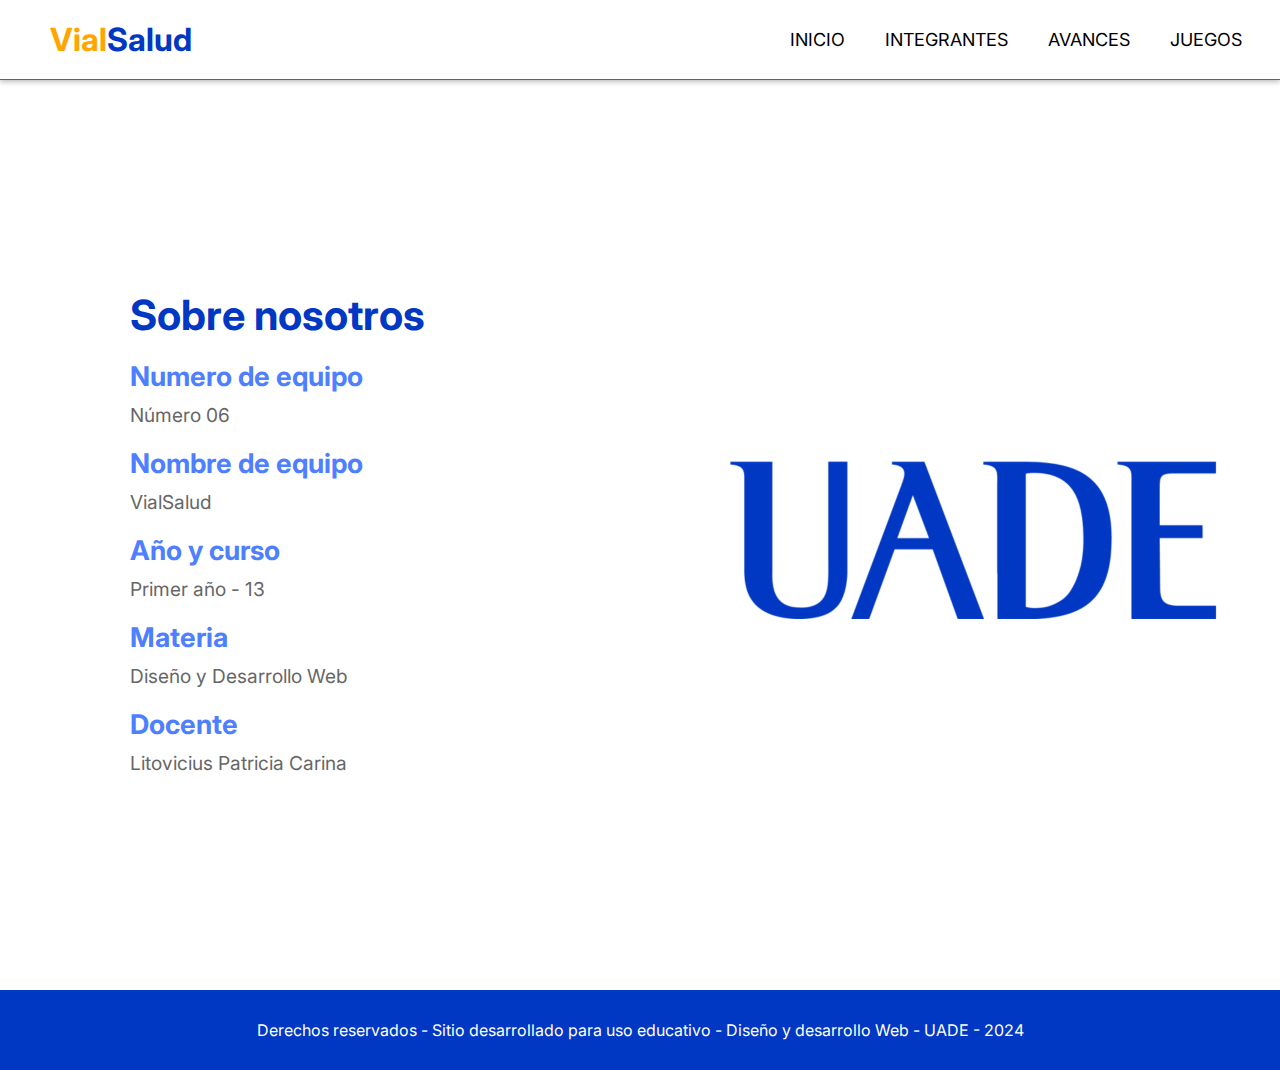
<file: Index.html>
<!DOCTYPE html>
<html lang="en">
<head>
    <meta charset="UTF-8">
    <meta http-equiv="X-UA.Compatible" content="IE=edge">
    <meta name="viewport" content="width=device-width, initial-scale=1.0">
    <title>VialSalud</title>
    <link rel="stylesheet" href="styles.css">
    <link href="https://cdnjs.cloudflare.com/ajax/libs/font-awesome/5.13.0/css/all.min.css" rel="stylesheet">
</head>

<header>
    <nav>
        <input type="checkbox" id="check">
        <label for="check" class="checkbtn">
            <i class="fas fa-bars"></i>
        </label>

        <a href="#"class="enlace">
            <h1 class="logo">Vial<span class="color-acento">Salud</span></h1>
        </a>

        <ul>

            <li><a href="Index.html">inicio</a></li>
            <li><a href="integrantes.html">Integrantes</a></li>
            <li><a href="avances.html">Avances</a></li>
            <li><a href="juegos.html">Juegos</a></li>

        </ul>
    </nav>
</header>


    <body>
        
    



    <div class="inicio">

    <div class="iniinfo">
    <h1>Sobre nosotros</h1>

    <h2>Numero de equipo</h2>
    <p>Número 06</p>

    <h2>Nombre de equipo</h2>
    <p>VialSalud</p>

    <h2>Año y curso</h2>
    <p>Primer año - 13</p>

    <h2>Materia</h2>
    <p>Diseño y Desarrollo Web</p>

    <h2>Docente</h2>
    <p>Litovicius Patricia Carina</p>

</div>
<div class="iniimg">
<img src="imagenes/logouadea.png" alt="Logo uade">


</div>



</div>



    <footer>
        <p>Derechos reservados - Sitio desarrollado para uso educativo - Diseño y desarrollo Web - UADE - 2024</p>
    </footer>
</body>
</html>
</file>
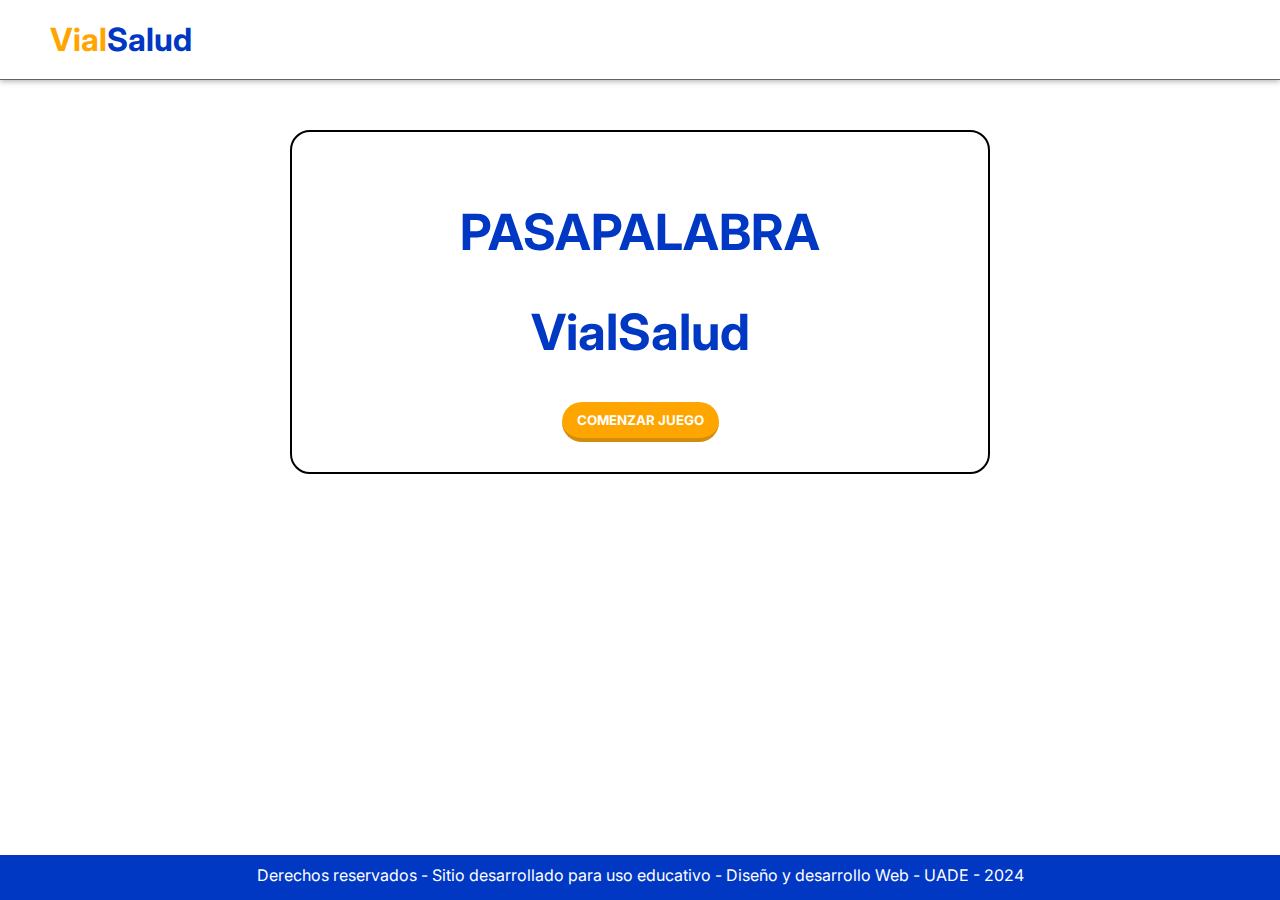
<file: JuegoAlejo/index.html>
<!DOCTYPE html>
<html lang="en">
<head>
    <meta charset="UTF-8">
    <meta http-equiv="X-UA-Compatible" content="IE=edge">
    <meta name="viewport" content="width=device-width, initial-scale=1.0">
    <title>Juego Ferrari</title>
    <link rel="stylesheet" href="estilo.css">
</head>

    <header>
        <nav>
              <input type="checkbox" id="check">
              <label for="check" class="checkbtn">
                  <i class="fas fa-bars"></i>
              </label>
      
              <a href="#"class="enlace">
                  <h1 class="logo">Vial<span class="color-acento">Salud</span></h1>
              </a>
      
              <ul>
      

              </ul>
          </nav>
      
      </header>








<body>
    <section id="pantalla-inicial">
        <h1>PASAPALABRA</h1>
        <h1>VialSalud</h1>
        <button id="comenzar">COMENZAR JUEGO</button>
    </section>
    <section id="pantalla-juego">
        <div class="container">
            <span id="tiempo">60</span>
        </div>
    
        <div class="contendor-pregunta">
            <span id="letra-pregunta">Z</span>
            <h2 id="pregunta">Pregunta...</h2>
            <input type="text" id="respuesta">
            <div class="botones">
                <button id="pasar">Pasa Palabra</button>
            </div>
        </div>
    </section>
    <section id="pantalla-final">
        <h1>Resumen</h1>
        <h3>Acertadas</h3>
        <span id="acertadas">
            10
        </span>
        <h3 id="score">40% de acierto</h3>
        <button id="recomenzar">Jugar de Nuevo</button>
    </section>

      
    <script src="script.js"></script>
</body>

<footer>
    <p>Derechos reservados - Sitio desarrollado para uso educativo - Diseño y desarrollo Web - UADE - 2024</p>
</footer>
</html>
</file>
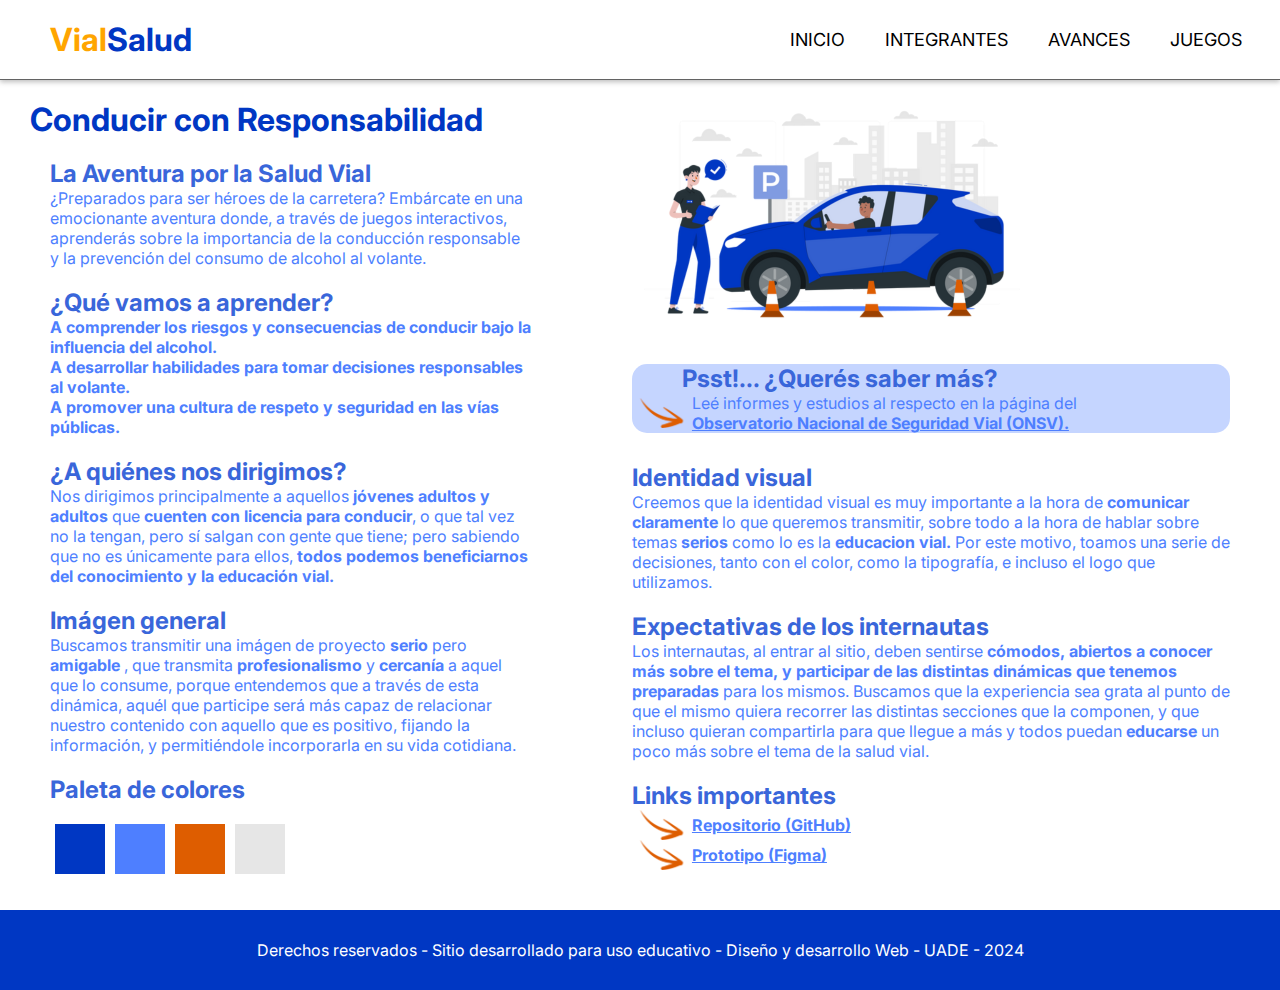
<file: avances.html>
<!DOCTYPE html>
<html lang="en">
<head>
    <meta charset="UTF-8">
    <meta http-equiv="X-UA.Compatible" content="IE=edge">
    <meta name="viewport" content="width=device-width, initial-scale=1.0">
    <title>VialSalud</title>
    <link rel="stylesheet" href="styles.css">
    <link href="https://cdnjs.cloudflare.com/ajax/libs/font-awesome/5.13.0/css/all.min.css" rel="stylesheet">
</head>
<header>
    <nav>
        <input type="checkbox" id="check">
        <label for="check" class="checkbtn">
            <i class="fas fa-bars"></i>
        </label>

        <a href="#"class="enlace">
            <h1 class="logo">Vial<span class="color-acento">Salud</span></h1>
        </a>

        <ul>

            <li><a href="Index.html">inicio</a></li>
            <li><a href="integrantes.html">Integrantes</a></li>
            <li><a href="avances.html">Avances</a></li>
            <li><a href="juegos.html">Juegos</a></li>

        </ul>
    </nav>
</header>



    </div>






</div>



  
  </header>
<body>

<div class="avances">
        
    <div class="avancesizq">
    <h1>Conducir con Responsabilidad</h1>

    <h2>La Aventura por la Salud Vial</h2>

    <p>¿Preparados para ser héroes de la carretera? Embárcate en una emocionante aventura donde, a través de juegos interactivos, aprenderás sobre la importancia de la conducción responsable y la prevención del consumo de alcohol al volante.</p>

    <h2>¿Qué vamos a aprender?</h2>
    <strong><p>A comprender los riesgos y consecuencias de conducir bajo la influencia del alcohol.    </p>
            <p>A desarrollar habilidades para tomar decisiones responsables al volante. </p>
            <p> A promover una cultura de respeto y seguridad en las vías públicas.</p> </strong>
   


    <h2>¿A quiénes nos dirigimos?</h2>
    <p>Nos dirigimos principalmente a aquellos <strong>jóvenes adultos y adultos </strong> que <strong>cuenten con licencia para conducir</strong>, o que tal vez no la tengan, pero sí salgan con gente que tiene; pero sabiendo que no es únicamente para ellos, <strong>todos podemos beneficiarnos del conocimiento y la educación vial.</strong></p>

    <h2>Imágen general</h2>
    <p>Buscamos transmitir una imágen de proyecto <strong> serio </strong> pero <strong>amigable </strong>, que transmita <strong>profesionalismo </strong> y <strong>cercanía </strong> a aquel que lo consume, porque entendemos que a través de esta dinámica, aquél que participe será más capaz de relacionar nuestro contenido con aquello que es positivo, fijando la información, y permitiéndole incorporarla en su vida cotidiana.</p>
    <h2>Paleta de colores</h2>
    <div class="colores">
    <div class="colorprimari"></div>
    <div class="colortext"></div>
    <div class="colorsecundary"></div>
    <div class="colorbackgraund"></div>
    </div>

</div>

<div class="avancesder">

    <img src="imagenes/img.avances.png" alt="imagen">
<div class="fondoazul">
    <h2>Psst!... ¿Querés saber más?</h2>
  <div class="flecha">  
    <img class="flechanaranja" src="imagenes/flecha.png" alt="">
    <p>Leé informes y estudios al respecto en
        la página del <a href="https://www.argentina.gob.ar/seguridadvial/observatoriovialnacional" target="_blank"> <strong class="sub"> Observatorio Nacional de Seguridad Vial (ONSV).</strong></a></p> 
    <p></p></div></div>

    <h2>Identidad visual</h2>
    <p>Creemos que la identidad visual es muy importante a la hora de <strong> comunicar claramente </strong> lo que queremos transmitir, sobre todo a la hora de hablar sobre temas <strong> serios </strong> como lo es la <strong> educacion vial.</strong> Por este motivo, toamos una serie de decisiones, tanto con el color, como la tipografía, e incluso el logo que utilizamos.</p>

    <h2>Expectativas de los internautas</h2>
    <p>Los internautas, al entrar al sitio, deben sentirse <strong> cómodos, abiertos a conocer más sobre el tema, y participar de las distintas dinámicas que tenemos preparadas</strong>  para los mismos. Buscamos que la experiencia sea grata al punto de que el mismo quiera recorrer las distintas secciones que la componen, y que incluso quieran compartirla para que llegue a más y todos puedan <strong>educarse</strong> un poco más sobre el tema de la salud vial.</p>

    <h2>Links importantes</h2>
    <p >

        <div class="links">
            <div class="flecha"> 
            <img class="flechanaranja" src="imagenes/flecha.png" alt=""> <a href="https://github.com/AlejoFC08/VialSalud" target="_blank"><strong class="sub" >Repositorio (GitHub) </strong> </a></div>
            <div class="flecha"> 
            <img class="flechanaranja" src="imagenes/flecha.png" alt=""><a href="https://www.figma.com/design/G3ZzjP03JRy4HFmii9dChA/Concientizacion?node-id=0-1&t=4YzMvN1vvgmhPVJD-0" target="_blank"> <strong class="sub"> Prototipo (Figma)</strong></a>
            </div>
        </div>
        


    </p>

<div class="bajo"></div>

</div>
</div>


        <footer>
            <p>Derechos reservados - Sitio desarrollado para uso educativo - Diseño y desarrollo Web - UADE - 2024</p>
        </footer>


    </body>
    </html>
</file>
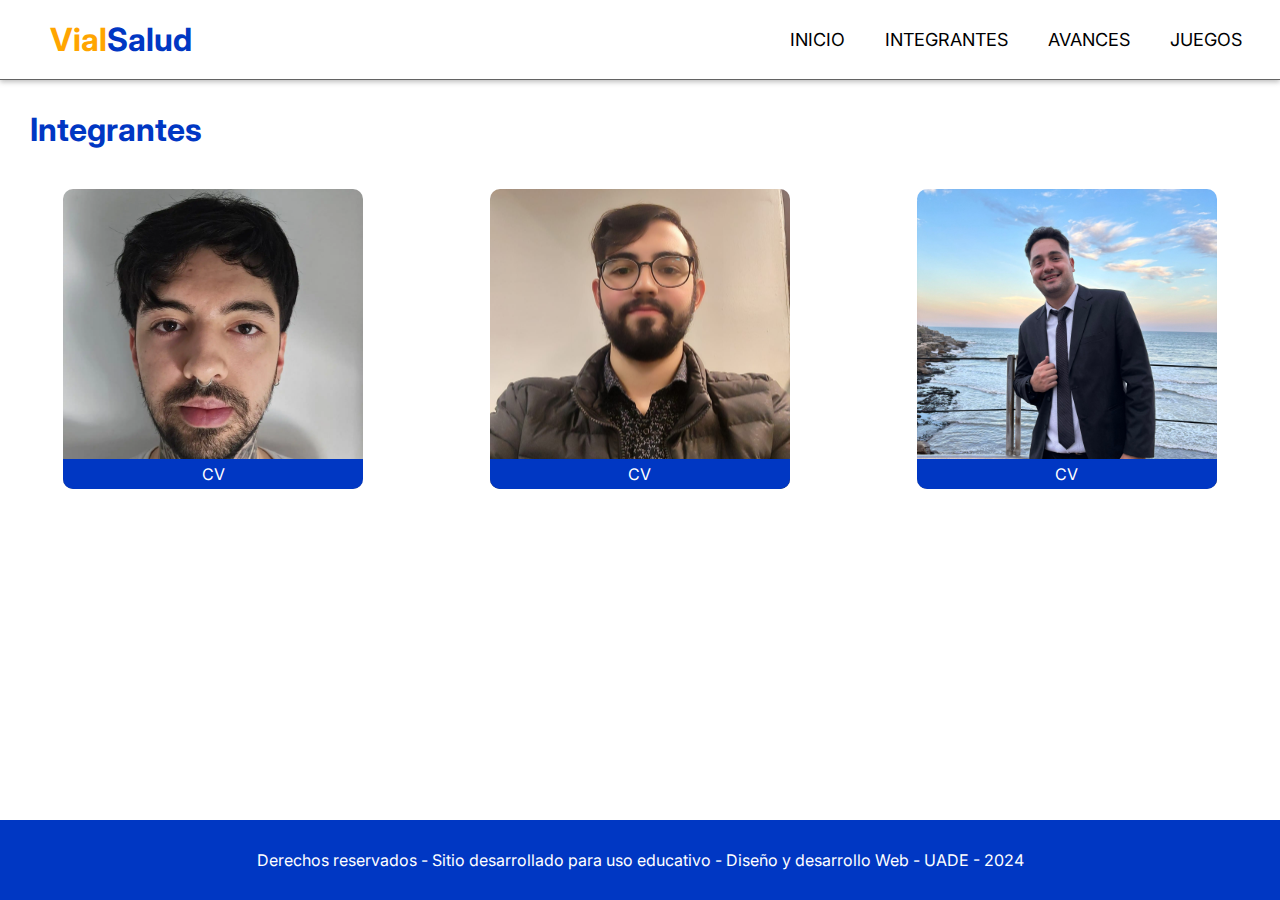
<file: integrantes.html>
<!DOCTYPE html>
<html lang="en">
<head>
    <meta charset="UTF-8">
    <meta http-equiv="X-UA.Compatible" content="IE=edge">
    <meta name="viewport" content="width=device-width, initial-scale=1.0">
    <title>VialSalud</title>
    <link rel="stylesheet" href="styles.css">
    <link href="https://cdnjs.cloudflare.com/ajax/libs/font-awesome/5.13.0/css/all.min.css" rel="stylesheet">
</head>
<header>
    <nav>
        <input type="checkbox" id="check">
        <label for="check" class="checkbtn">
            <i class="fas fa-bars"></i>
        </label>

        <a href="#"class="enlace">
            <h1 class="logo">Vial<span class="color-acento">Salud</span></h1>
        </a>

        <ul>

            <li><a href="Index.html">inicio</a></li>
            <li><a href="integrantes.html">Integrantes</a></li>
            <li><a href="avances.html">Avances</a></li>
            <li><a href="juegos.html">Juegos</a></li>

        </ul>
    </nav>
  </header>


<body>

  <main class="integrantes">

    <h1 class="titulo">Integrantes</h1>
    <div class="contenedor">
       <div class="carta"> <a href="https://ssstockle.github.io/Ficha-personal/" target="_blank">
          <img src="imagenes/emiliano-gonzalez.webp" alt="Imagen 1">
          <div class="borde-azul">CV</div>
          <div class="nombre"> </div>
        </div></a>
        <div class="carta"> <a href="https://fjonasuade.github.io/Parcial1DWEB-Pagina-Profesional/" target="_blank">
          <img src="imagenes/Facundo.jpeg" alt="Imagen 2">
          <div class="borde-azul">CV</div>
          <div class="nombre">Nombre 2</div></a>
        </div>
        <div class="carta"> <a href="https://alejofc08.github.io/1erParcial/" target="_blank" >
          <img src="imagenes/FerrariAlejo.jpg" alt="Imagen 3">
          <div class="borde-azul">CV</div>
          <div class="nombre">Nombre 3</div> </a>
        </div>


      </main>
  










<footer>
  <p>Derechos reservados - Sitio desarrollado para uso educativo - Diseño y desarrollo Web - UADE - 2024</p>
</footer>
</body>
</html>
</file>
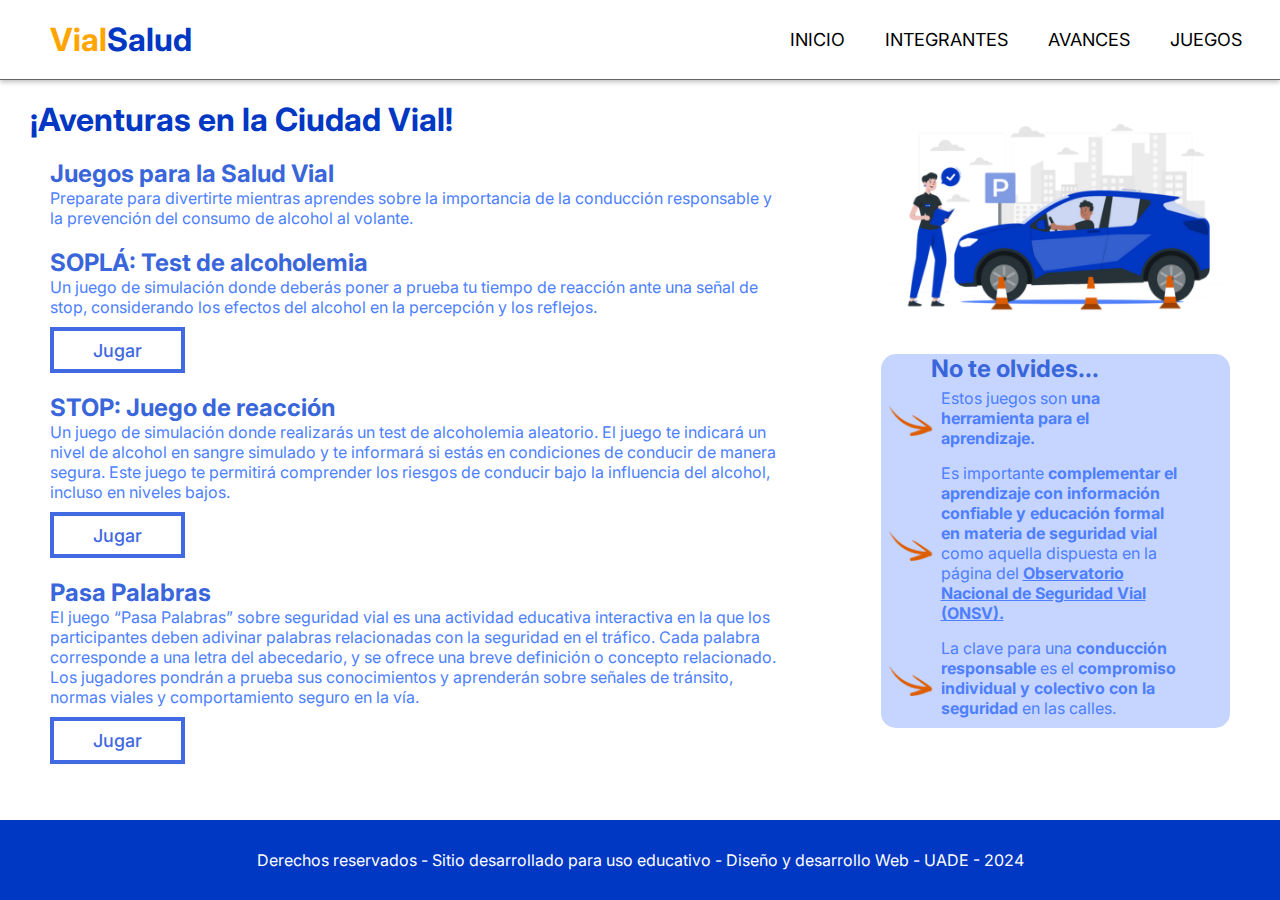
<file: juegos.html>
<!DOCTYPE html>
<html lang="en">
<head>
    <meta charset="UTF-8">
    <meta http-equiv="X-UA.Compatible" content="IE=edge">
    <meta name="viewport" content="width=device-width, initial-scale=1.0">
    <title>VialSalud</title>
    <link rel="stylesheet" href="styles.css">
    <link href="https://cdnjs.cloudflare.com/ajax/libs/font-awesome/5.13.0/css/all.min.css" rel="stylesheet">
</head>
<header>
    <nav>
        <input type="checkbox" id="check">
        <label for="check" class="checkbtn">
            <i class="fas fa-bars"></i>
        </label>

        <a href="#"class="enlace">
            <h1 class="logo">Vial<span class="color-acento">Salud</span></h1>
        </a>

        <ul>

            <li><a href="Index.html">inicio</a></li>
            <li><a href="integrantes.html">Integrantes</a></li>
            <li><a href="avances.html">Avances</a></li>
            <li><a href="juegos.html">Juegos</a></li>

        </ul>
    </nav>
</header>


<body>
<div class="juegos">

<div class="juegosizq">
    <h1>¡Aventuras en la Ciudad Vial!</h1>

    <h2>Juegos para la Salud Vial</h2>
    <p>Preparate para divertirte mientras aprendes sobre la importancia de la conducción responsable y la prevención del consumo de alcohol al volante.</p>


    <h2>SOPLÁ: Test de alcoholemia</h2>
    <p>Un juego de simulación donde deberás poner a prueba tu tiempo de reacción ante una señal de stop, considerando los efectos del alcohol en la percepción y los reflejos.</p>
    <button> Jugar
        <span></span>
      </button>

    <h2>STOP: Juego de reacción</h2>
    <p>Un juego de simulación donde realizarás un test de alcoholemia aleatorio. El juego te indicará un nivel de alcohol en sangre simulado y te informará si estás en condiciones de conducir de manera segura. Este juego te permitirá comprender los riesgos de conducir bajo la influencia del alcohol, incluso en niveles bajos.</p>
    <button> Jugar
        <span></span>
      </button>

    <h2>Pasa Palabras</h2>
    <p>El juego “Pasa Palabras” sobre seguridad vial es una actividad educativa interactiva en la que los participantes deben adivinar palabras relacionadas con la seguridad en el tráfico. Cada palabra corresponde a una letra del abecedario, y se ofrece una breve definición o concepto relacionado. Los jugadores pondrán a prueba sus conocimientos y aprenderán sobre señales de tránsito, normas viales y comportamiento seguro en la vía.</p>
   <a href="JuegoAlejo/index.html" target="_blank"> <button> Jugar
        <span></span>
      </button></a>

</div>

<div class="juegosder">

    <img src="imagenes/img.avances.png" alt="imagen">

    <div class="fondoazuljuegos">
        <h2>No te olvides...</h2>
      <div class="flechajuegos">  
        <img class="flechanaranja" src="imagenes/flecha.png" alt="">
        <p>Estos juegos son <strong >una herramienta para el aprendizaje.</strong></p> </div>
    <div class="flechajuegos">  
        <img class="flechanaranja" src="imagenes/flecha.png" alt="">
        <p>Es importante <strong>complementar el aprendizaje con información confiable y educación formal en materia de seguridad vial</strong> como aquella dispuesta en la página del <a href="https://www.argentina.gob.ar/seguridadvial/observatoriovialnacional" target="_blank"> <strong class="sub">Observatorio Nacional de Seguridad Vial (ONSV).</strong></a></p>   </div>

    <div class="flechajuegos">  
        <img class="flechanaranja" src="imagenes/flecha.png" alt="">
        <p>La clave para una <strong>conducción responsable </strong> es el <strong>compromiso individual y colectivo con la seguridad </strong> en las calles.</p> </div>
        <p></p></div></div>
    



</div>










</body>
        










        <footer>
            <p>Derechos reservados - Sitio desarrollado para uso educativo - Diseño y desarrollo Web - UADE - 2024</p>
        </footer>

    
    </html>
</file>
<file: styles.css>
@import url('https://fonts.googleapis.com/css2?family=Inter:wght@300;400;500;600;700&display=swap');


*{
    font-family: 'Inter', sans-serif;
    padding: 0;
    margin: 0;
    text-decoration: none;
    list-style: none;
    box-sizing: border-box;

}

html{
    height: 100%;
}

body{
    margin: 0;
    padding: 0;
    display: flex;
    flex-direction: column;
    min-height: 100%;
}




header{
    background-color: transparent;

    top: 0;
    left: 0;
    right: 0;
    z-index: 1000;
    width: 100%;

}
 nav{
    background-color: transparent;
    height: 80px;
    width: 100%;
    border-bottom: 1px solid rgb(99, 99, 99); 
    box-shadow: 0px 2px 5px rgba(91, 91, 91, 0.4);
}
 .enlace{
    position: absolute;
    padding: 20px 50px;
}
 .logo{
    font-size: 2em;
    height: 40px;
    color: orange;
}
 .color-acento{
    color: #0037c3;
}
 nav ul{
    float: right;
    margin-right: 20px;
}
 nav ul li{
    display: inline-block;
    line-height: 80px;
    margin: 0 5px;
}
nav ul li a{
    color: #000000;
    font-size: 18px;
    padding: 7px 13px;
    border-radius: 3px;
    text-transform: uppercase;
}
 li a.active, li a:hover{
    background: #0037c3;
    transition: .5s;
    color: white;
}


.checkbtn{
    font-size: 30px;
    color: #000000;
    float: right;
    line-height: 80px;
    margin-right: 40px;
    cursor: pointer;
    display: none;
}
#check{
    display: none;
}



@media (max-width: 952px){
     .enlace{
        padding-left: 20px;
    }
     nav ul li a{
        font-size: 16px;
    }
    
    


}

@media (max-width: 858px){
    .checkbtn{
        display: block;
    }
     ul {
        position: fixed;
        width: 100%;
        height: 100vh;
        background: #ffffff;
        top: 80px;
        left: -110%; /* Cambiar -100% a 0 */
        text-align: center;
        transition: all .5s;
    }
     nav ul li{
        display: block;
        margin: 50px 0;
        line-height: 30px;
    }
     nav ul li a{
        font-size: 20px;
    }
     li a:hover, li a.active{
        background: none;
        color: #0037c3;
    }
     #check:checked ~ ul{
        left:-50px;
    }


    
}

.inicio{
    display: block;
    flex-direction: row;
    justify-content: space-between;
    align-items: center;
    padding: 20px;
    height: 100vh;
}

.iniinfo {
    flex: 1;
    padding: 20px;
    background-color: #fff;
    text-align: center;

}

.iniinfo h1 {
    font-size: 2.3em;
    color: #0037c3;
    margin-bottom: 20px;
}

.inicio h2 {
    font-size: 1.3em;
    color: #4E7FFF;
    margin-top: 20px;
    margin-bottom: 10px;
}

.iniinfo p {
    font-size: 1em;
    color: #666;
    margin-bottom: 15px;
}

.iniimg{

    flex: 1;
    display: none;
    justify-content: center;
    align-items: center;
    padding: 20px;
    
}

.iniimg img {
    max-width: 100%;
    height: auto;
    border-radius: 8px;
}




.content {
    margin-top: 20px;
}

.home {
    width: 50%;
    margin: 50px auto;
    background-color: #fff;
    padding: 20px;
    border-radius: 10px;
    box-shadow: 0 4px 6px rgba(0, 0, 0, 0.1);
}

.home h1 {
    text-align: center;
    color: #0037c3;
    font-size: 50px;
    margin-bottom: 20px;
}

.datos {
    margin-top: 20px;
}

.home p {

    font-size: 20px;
    margin-top: 25px;
    margin-bottom: 25px;
}

strong {
    font-weight: bold;
    color: #4E7FFF;
    font-size: 21px;

}

.imagen {
    text-align: center;
    margin-top: 20px;

}

img {
    max-width: 100%;
    border-radius: 5px;

}




main.integrantes {
    flex: 1; 
    display: flex;
    flex-direction: column;
}

.integrantes h1{
    color: #0037c3;
}



.titulo {
    font-size: 2em;
    margin-bottom: 20px;
    color: #333;
  }
  
  .contenedor {
    display: flex;
    justify-content: space-around;
    flex-wrap: wrap;
  }
  
  .carta {
    width: 300px;
    height: 300px;
    margin: 20px;
    border-radius: 10px;
    overflow: hidden;
    position: relative;
  }
  
  .carta:hover {
    transform: scale(1.05);
    
    
}

.borde-azul:hover{
    background-color: #DE5D00;
}

  .carta img {
    width: 100%;
    height: 100%;
    object-fit: cover;
  }
  
  .borde-azul {
    position: absolute;
    bottom: 0;
    width: 100%;
    background-color: #0037c3;
    color: white;
    text-align: center;
    padding: 5px;
  }
  
  .nombre {
    margin-top: 5px;
    text-align: center;
  }



  .avances{
    display: block;
}

.avances strong{
 font-size: 1em;
}

.avances h1{
    font-size: 2em;
    text-align: left;
    margin-top: 10px;
    margin-left: 30px;
    margin-right: 30px;
    color: #0037c3;
    
}

.juegos h1{
    font-size: 2em;
    text-align: left;
    margin-top: 10px;
    margin-left: 30px;
    margin-right: 30px;
    color: #0037c3;


}
.avances h2{
    color: #3966DA;
    margin-top: 20px;
    margin-left: 50px;
    margin-right: 50px;
}

.juegos h2{
    color: #3966DA;
    margin-top: 20px;
    margin-left: 50px;
    margin-right: 50px;
}

.avances p, ul, li{
    color: #4E7FFF  ;
    font-size: 1em;
    margin-left: 50px;
    margin-right: 50px;
    

}

.juegos p, ul, li strong, button{
    color: #4E7FFF  ;
    font-size: 1em;
    margin-left: 50px;
    margin-right: 50px;
    margin-bottom: 10px;

}

.fondoazul{
    


    border-radius: 15px;
    height: auto;
    width: auto;
    background-color: rgba(78, 127, 255, 0.33);
    margin-left: 50px;
    margin-right: 50px;
    margin-bottom: 30px;
    display: block;

}
.flechajuegos{
    display: flex;
    align-items: center;
}
.flechanaranja{
    height: 30px;
    width: auto;
}
.flecha p{
    margin-left: 0;
    
}
.flecha{
    display: flex;
    align-items: center;
}

.colores{
    display: flex;
    margin-top: 20px;
    margin-bottom: 20px;
    margin-left: 50px;
    margin-right: 50px;
}

.colorprimari{
    height: 50px;
    width: 50px;
    background-color: #0037c3;
    margin-left: 5px;
    margin-right: 5px;

}
.colortext{
    height: 50px;
    width: 50px;
    background-color: #4E7FFF
    ;
    margin-left: 5px;
    margin-right: 5px;

}

.colorsecundary{
    height: 50px;
    width: 50px;
    background-color: #DE5D00 ;
    margin-left: 5px;
    margin-right: 5px;

}

.colorbackgraund{
    height: 50px;
    width: 50px;
    background-color: #E6E6E6;
    margin-left: 5px;
    margin-right: 5px;

}

.sub{
    text-decoration: underline;
}


.juegos{
    display: block;
    align-items: center;
    
}

.juegos strong{
 font-size: 1em;
}

 .flechajuegos p{
    margin-left: 0;
    margin-top: 5px;
    margin-bottom: 10px;

}

.fondoazuljuegos{
    border-radius: 15px;
    height: auto;
    width: auto;
    background-color: rgba(78, 127, 255, 0.33);
    margin-left: 50px;
    margin-right: 50px;
    margin-bottom: 30px;

}

.integrantes h1{
    margin-top: 20px;
    margin-left: 30px;


}



.links{
    margin-left: 50px;
}
.bajo{
    margin-bottom: 40px;
}

button {
    border: none;
    display: block;
    position: relative;
    padding: 0.7em 2.4em;
    font-size: 18px;
    background: transparent;
    cursor: pointer;
    user-select: none;
    overflow: hidden;
    color: royalblue;
    z-index: 1;
    font-family: inherit;
    font-weight: 500;
  }
  
  button span {
    position: absolute;
    left: 0;
    top: 0;
    width: 100%;
    height: 100%;
    background: transparent;
    z-index: -1;
    border: 4px solid royalblue;
  }
  
  button span::before {
    content: "";
    display: block;
    position: absolute;
    width: 8%;
    height: 500%;
    background: var(--lightgray);
    top: 50%;
    left: 50%;
    transform: translate(-50%, -50%) rotate(-60deg);
    transition: all 0.3s;
  }
  
  button:hover span::before {
    transform: translate(-50%, -50%) rotate(-90deg);
    width: 100%;
    background: royalblue;
  }
  
  button:hover {
    color: white;
  }
  
  button:active span::before {
    background: #2751cd;
  }




@media screen and (min-width: 800px) {
    .avances {
        display: flex;
    }

    .juegos{
        display: flex;
    }

    .inicio{
        display: flex;
    }
    .iniimg{

        flex: 1;
        display: flex;
        justify-content: center;
        align-items: center;
        padding: 20px;
        
    }



.iniinfo{
    text-align: justify;
    margin-left: 90px;

}
    .iniinfo h1 {
        font-size: 2.6em;
        color: #0037c3;
        margin-bottom: 20px;
    }
    
    .inicio h2 {
        font-size: 1.7em;
        color: #4E7FFF;
        margin-top: 20px;
        margin-bottom: 10px;
    }
    
    .iniinfo p {
        font-size: 1.2em;
        color: #666;
        margin-bottom: 15px;
    }





}

footer {
    background-color: #0037c3;
    font-size: 1em;
    color: white;
    margin-top: auto;
    bottom: 0;
    width: 100%;
    padding: 30px;
    text-align: center;
}
</file>
<file: JuegoAlejo/estilo.css>
@import url('https://fonts.googleapis.com/css2?family=Inter:wght@300;400;500;600;700&display=swap');


*{
    box-sizing: border-box;
        font-family: 'Inter', sans-serif;
        padding: 0;
        margin: 0;
        text-decoration: none;
        list-style: none;
}
body{
    font-family: 'Inter', sans-serif;
    background-attachment: fixed;
    background-size: cover;

}

header{
    background-color: transparent;


    top: 0;
    left: 0;
    right: 0;
    z-index: 1000;
    width: 100%;

}
 nav{
    background-color: transparent;
    height: 80px;
    width: 100%;
    border-bottom: 1px solid rgb(99, 99, 99); 
    box-shadow: 0px 2px 5px rgba(91, 91, 91, 0.4);
}
.enlace{
    position: absolute;
    padding: 20px 50px;
}
 .logo{
    font-size: 2em;
    height: 40px;
    color: orange;
}
.color-acento{
    color: #0037c3;
}
 nav ul{
    float: right;
    margin-right: 20px;
}
nav ul li{
    display: inline-block;
    line-height: 80px;
    margin: 0 5px;
}
 nav ul li a{
    color: #000000;
    font-size: 18px;
    padding: 7px 13px;
    border-radius: 3px;
    text-transform: uppercase;
}
 li a.active, li a:hover{
    background: #0037c3;
    transition: .5s;
    color: white;
}


.checkbtn{
    font-size: 30px;
    color: #000000;
    float: right;
    line-height: 80px;
    margin-right: 40px;
    cursor: pointer;
    display: none;
}
#check{
    display: none;
}

@media (max-width: 952px){
    .enlace{
        padding-left: 20px;
    }
    nav ul li a{
        font-size: 16px;
    }


}

@media (max-width: 858px){
 .checkbtn{
        display: block;
    }
 ul{
        position: fixed;
        width: 100%;
        height: 100vh;
        background: #ffffff;
        top: 80px;
        left: -110%;
        text-align: center;
        transition: all .5s;
    }
 nav ul li{
        display: block;
        margin: 50px 0;
        line-height: 30px;
    }
    nav ul li a{
        font-size: 20px;
    }
   li a:hover, li a.active{
        background: none;
        color: #0037c3;
    }
    #check:checked ~ ul{
        left:0;
    }
     }






#pantalla-inicial{
    display: block;
    max-width: 700px;
    margin: 50px auto;
    text-align: center;
    background:rgba(255, 255, 255, 0.7);
    padding: 30px;
    border: 2px solid #000;
    border-radius: 20px; 
}
#pantalla-inicial h1{

    font-size: 50px;
    color:#0037c3;
    margin-top: 40px;
    margin-bottom: 40px;
}
#pantalla-juego{
    display: none;
}
.container {
    position: relative;
    width: 250px;
    height: 250px;
    margin: 50px auto;
    border: 2px solid #000;
    border-radius: 50%;
    background:rgba(255, 255, 255, 0.7);
    display: flex;
    justify-content: center;
    align-items: center;
}
.container #tiempo{
    font-size: 50px;
    font-weight: bold;
}

.circle {
    position: absolute;
    width: 50px;
    height: 50px;
    border: 1px solid #000;
    background: #fff;
    color: #5972d9;
    border-radius: 50%;
    display: flex;
    justify-content: center;
    align-items: center;
    font-size: 20px;
    font-weight: bold;
    cursor: pointer;
    text-transform: uppercase;
}

.pregunta-actual{
    background-color: #000;
    color: #fff;
}
.bien-respondida{
    background-color: #3edbbb;
    color: #fff;
}
.mal-respondida{
    background-color:#fb797b;
    color: #fff;
}

.contendor-pregunta{
    background:rgba(255, 255, 255, 0.7);
    text-align: center;
    max-width: 700px;
    margin: auto;
    border: 2px solid #000;
    border-radius: 20px;
    padding: 0 20px;
}
.contendor-pregunta #letra-pregunta{
    border: 2px solid #000 ;
    display: inline-block;
    color: #000;
    font-weight: bold;
    padding: 5px 15px;
    font-size: 30px;
    position: relative;
    bottom: 25px;
    background-color: #fff;
}
.contendor-pregunta #pregunta{
    margin: 0;
    font-weight: normal;
}
.contendor-pregunta input{
    display: inline-block;
    margin: 10px 0;
    font-size: 25px;
    padding: 10px;
    text-align: center;
    width: 60%;
    border-radius: 30px;
    border: none;
    outline: none;
    border: 2px solid #ccc;
}
.botones{
    margin-bottom: 20px;
}
button{
    background-color: orange;
    border: none;
    color: #fff;
    font-weight: bold;
    padding: 10px 15px;
    cursor: pointer;
    margin: 0 20px;
    border-radius: 30px;
    border-bottom: 4px solid rgb(209, 141, 14) ;
}
button:hover{
    border-bottom: 4px solid transparent;
    background-color: rgb(209, 141, 14);
}
#pantalla-final{
    display: none;
    max-width: 700px;
    margin: auto;
    text-align: center;
    background:rgba(255, 255, 255, 0.7);
    padding: 30px;
    border: 2px solid #000;
    border-radius: 20px; 
}
#pantalla-final span{
    display: block;
    background: #000;
    width: 100px;
    height: 100px;
    display: block;
    margin: auto;
    color: #fff;
    display: flex;
    justify-content: center;
    align-items: center;
    font-size: 60px;
    font-weight: bold;
    border-radius: 50%;
    margin-bottom: 30px;
}



footer {
    background-color: #0037c3;
    margin-top: auto;
    font-size: 1em;
    color: white;
    position: absolute;
    bottom: 0;
    height: 5%;
    width: 100%;
    color: #fff;
    padding: 10px;
    align-items: center;
    text-align: center;
}
footer p{
    margin-bottom: 10px;
}
</file>
